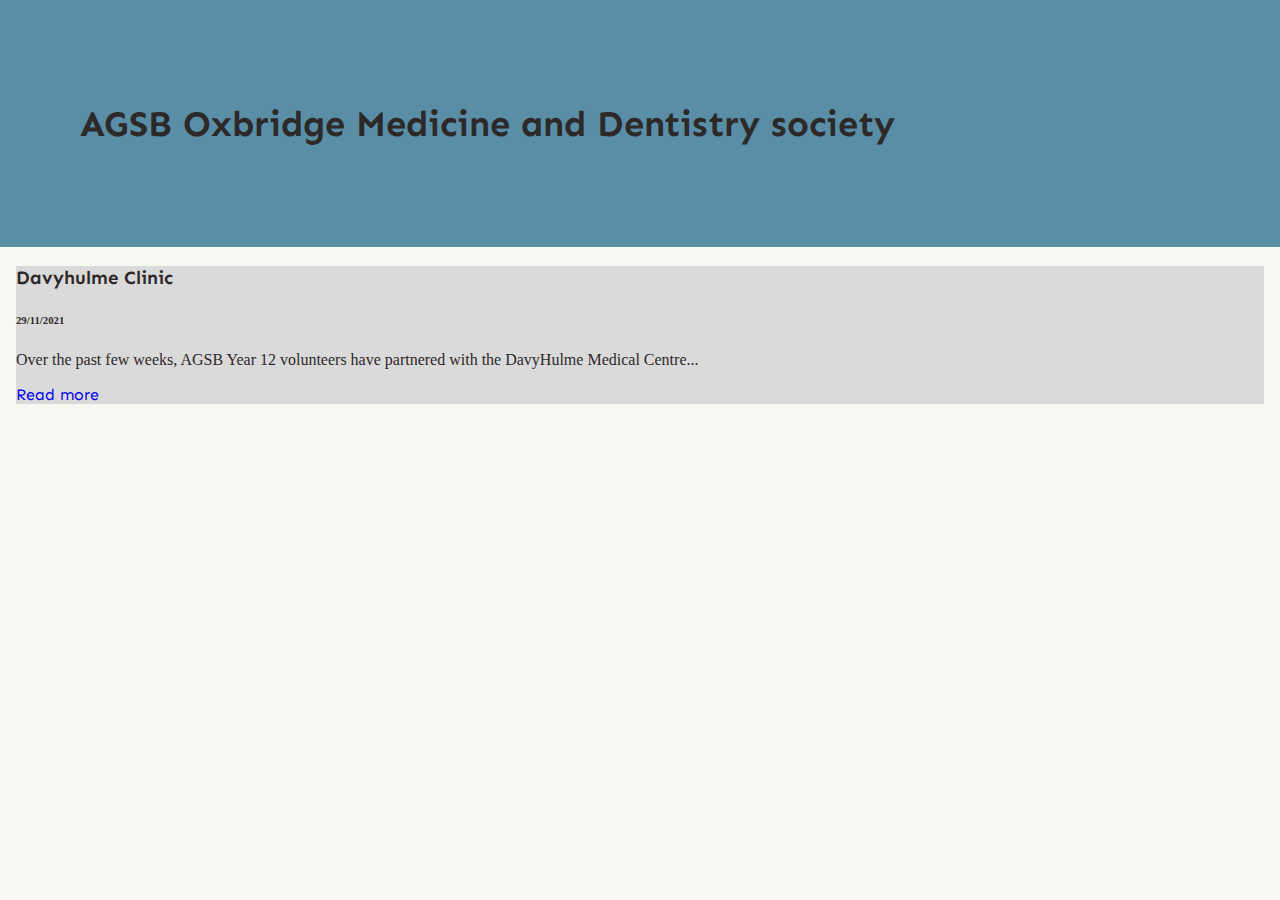
<file: index.html>
<!doctype html>
<html>
<head>
<meta content="width=device-width, initial-scale=1" name="viewport" />
	
<meta charset="UTF-8">
<title> ASGB Oxbridge Medicine and Dentistry society</title>
	<link rel="preconnect" href="https://fonts.gstatic.com"> 
<link href="https://fonts.googleapis.com/css2?family=Sen:wght@400;700;800&display=swap" rel="stylesheet">
	<link rel="stylesheet" href="main.css">
	<link href="https://cdn.jsdelivr.net/npm/bootstrap@5.0.1/dist/css/bootstrap.min.css" rel="stylesheet" integrity="sha384-+0n0xVW2eSR5OomGNYDnhzAbDsOXxcvSN1TPprVMTNDbiYZCxYbOOl7+AMvyTG2x" crossorigin="anonymous">
	
	

	
</head>
	
	

<body>
	<div style="background-color: #598ea6; padding: 2rem">
		<p class="title">AGSB Oxbridge Medicine and Dentistry society</p>
	</div>
	
	
	<div class="container-fluid">
            <div class="row">
		   
		   <!---- template 
          <div class="col-md-4">
                        <div class="card">
			  <div class="card-body">
			    <h3 class="card-title">example</h3>
			    <h6 class="card-subtitle mb-2 text-muted">date</h6>
			    <p class="card-text">example text...</p>
			    <a href="posts/[title of file with the .html]" class="card-link">Read more</a>
			  </div>
			</div>
                </div>
                --->
		    <div class="col-md-4">
                        <div class="card">
			  <div class="card-body">
			    <h3 class="card-title">Davyhulme Clinic</h3>
			    <h6 class="card-subtitle mb-2 text-muted">29/11/2021</h6>
			    <p class="card-text">Over the past few weeks, AGSB Year 12 volunteers have partnered with the DavyHulme Medical Centre...</p>
			    <a href="posts/davyhulmeClinic.html" class="card-link">Read more</a>
			  </div>
			</div>
                </div>
                
                
        </div>
	</div>
	
</body>
</html>
</file>
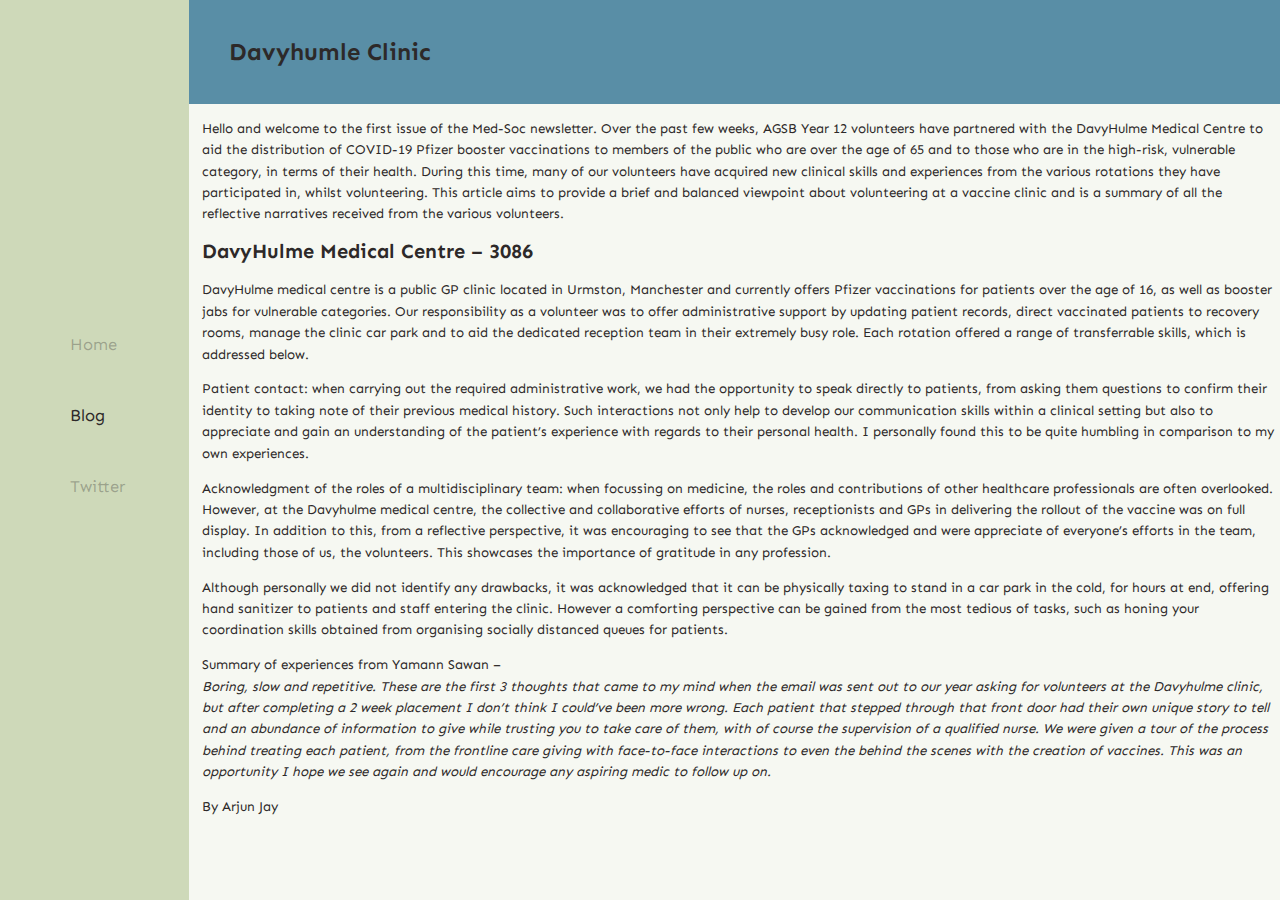
<file: posts/davyhulmeClinic.html>
<html>
  <!DOCTYPE html>
  <html>
    <head>
      <meta content="width=device-width, initial-scale=1" name="viewport" />
      <meta name="mobile-web-app-capable" content="yes" />
      <meta charset="UTF-8" />
      <title>AGSB Med Soc</title>
      <link rel="preconnect" href="https://fonts.gstatic.com" />
      <link
        href="https://fonts.googleapis.com/css2?family=Sen:wght@400;700;800&display=swap"
        rel="stylesheet"
      />
      <link rel="stylesheet" href="template.css" />

    </head>

    <body onresize=checknav()>
      
      
      <div id="sidebar">
        <div class="nav">
          <p class="navs" id="close"><span
              class="navs"
                                           style="font-size: 7vw";
              onclick="document.getElementById('sidebar').style.marginLeft = '-70vw';"
              >&times;</span
            ></p>

          <a class="navs" href="https://agsbmedicine.github.io"><p class="navLinks">Home</p></a>
          <br />
          <a class="navs" href="https://agsbmedicine.github.io"><p style="color: #2D2929" class="navLinks">Blog</p></a>
          <br />
          <a class="navs" href="#"><p class="navLinks">Twitter</p></a>
        </div>
      </div>
      
      
      <div id="container">
        <div style="background-color: #598ea6; padding: 1rem">
          <p class="title">
            Davyhumle Clinic
            <span
              class="menu"
              onclick=openNav()
              style="margin-left: 8vw; font-size:7vw;cursor:pointer"
              >☰</span
            >
            
          </p>
        </div>


        <div class="text">
          <p>
            Hello and welcome to the first issue of the Med-Soc newsletter. Over the past few weeks, AGSB Year 12 volunteers have partnered with the DavyHulme Medical Centre to aid the distribution of COVID-19 Pfizer booster vaccinations to members of the public who are over the age of 65 and to those who are in the high-risk, vulnerable category, in terms of their health. During this time, many of our volunteers have acquired new clinical skills and experiences from the various rotations they have participated in, whilst volunteering. This article aims to provide a brief and balanced viewpoint about volunteering at a vaccine clinic and is a summary of all the reflective narratives received from the various volunteers. 
          </p>

          <h2> DavyHulme Medical Centre – 3086 </h2>

          <p>
            DavyHulme medical centre is a public GP clinic located in Urmston, Manchester and currently offers Pfizer vaccinations for patients over the age of 16, as well as booster jabs for vulnerable categories. Our responsibility as a volunteer was to offer administrative support by updating patient records, direct vaccinated patients to recovery rooms, manage the clinic car park and to aid the dedicated reception team in their extremely busy role. Each rotation offered a range of transferrable skills, which is addressed below.
          </p>
          <p>
            Patient contact: when carrying out the required administrative work, we had the opportunity to speak directly to patients, from asking them questions to confirm their identity to taking note of their previous medical history. Such interactions not only help to develop our communication skills within a clinical setting but also to appreciate and gain an understanding of the patient’s experience with regards to their personal health. I personally found this to be quite humbling in comparison to my own experiences. 
          </p>
          <p>
            Acknowledgment of the roles of a multidisciplinary team: when focussing on medicine, the roles and contributions of other healthcare professionals are often overlooked. However, at the Davyhulme medical centre, the collective and collaborative efforts of nurses, receptionists and GPs in delivering the rollout of the vaccine was on full display. In addition to this, from a reflective perspective, it was encouraging to see that the GPs acknowledged and were appreciate of everyone’s efforts in the team, including those of us, the volunteers. This showcases the importance of gratitude in any profession.
          </p>

          <p>
            Although personally we did not identify any drawbacks, it was acknowledged that it can be physically taxing to stand in a car park in the cold, for hours at end, offering hand sanitizer to patients and staff entering the clinic.  However a comforting perspective can be gained from the most tedious of tasks, such as honing your coordination skills obtained from organising socially distanced queues for patients.
          </p>

          <p>
            Summary of experiences from Yamann Sawan – <br>
<i>Boring, slow and repetitive. These are the first 3 thoughts that came to my mind when the email was sent out to our year asking for volunteers at the Davyhulme clinic, but after completing a 2 week placement I don’t think I could’ve been more wrong. Each patient that stepped through that front door had their own unique story to tell and an abundance of information to give while trusting you to take care of them, with of course the supervision of a qualified nurse. We were given a tour of the process behind treating each patient, from the frontline care giving with face-to-face interactions to even the behind the scenes with the creation of vaccines. This was an opportunity I hope we see again and would encourage any aspiring medic to follow up on. </i>

          </p>
  
  <p> By Arjun Jay </p>


          <br />
        </div>
      </div>



      <script type="text/javascript">
        function close() {
          document.getElementById("sidebar").style.marginLeft = "-70vw";
        }

        function openNav() {
          document.getElementById("sidebar").style.marginLeft = "0";
          
        }
        function checknav() {
          setTimeout(checkNav(), 1000);
          
        }
        
        function checkNav() {
          if (window.innerWidth > 1200) {
            openNav();
          } else {
            close();
          }
        }

        
      </script>
     </body>
  </html>
</html>
</file>
<file: main.css>
body {
  margin: 0;
  background-color: #f6f8f2 !important;
}
.title {
  font-family: Sen;
  font-style: normal;
  font-weight: bold;
  font-size: 2.813vw;
  line-height: 87px;
  display: flex;
  align-items: center;
  text-align: center;
margin: 3rem;
  color: #2D2929;
}

.card-link {
  font-family: Sen !important;
  text-decoration: none!important;
}

.card-title {
  font-family: Sen !important;
}

.card {
  background-color: #dadada;
  color: #2d2929;
  border: none !important;
  margin: 1rem;
}

.card-body {
  border: 0;
  background-color: #dadada;
}
@media screen and (max-width: 1200px){
  .title {
  font-family: Sen;
  font-style: normal;
  font-weight: bold;
  font-size: 6.813vw;
  line-height: 87px;
  display: flex;
  align-items: center;
  text-align: center;
margin: 1rem;
  color: #2D2929;
}
}
</file>
<file: posts/template.css>
body {
  margin: 0;
  background-color: #f6f8f2 !important;
  overflow-x: hidden;
}

.menu {
  visibility: hidden;
}

#close {
  visibility: hidden;
  display: none;
}

.nav {
  position: absolute;
  top: 38%;
  left: 50%;
  margin: -25px 0 0 -25px;
}

#sidebar {
  width: 14.766vw;
  position: fixed;
  bottom: 0;
  top: 0;
  background-color: #CED9B9;
}
a {
  text-decoration: none;
  font-family: Sen;
  font-style: normal;
  font-weight: normal;
    margin-left: 1vw;
  color: #2D292950;

}
.navLinks {
  text-decoration: none !important;
  font-size: 1.3vw;
  font-style: normal;
  font-weight: normal;
    color: #2D292950;


}
/* 
  text-shadow: 0px 4px 4px rgba(0, 0, 0, 0.25); */

.text {
  font-family: Sen;
  font-style: normal;
  font-weight: normal;
  font-size: 1.047vw;
  line-height: 1.672vw;
  margin-left: 1vw;
    color: #2D2929;

}

#container {
  padding-left: 14.766vw;
}

.title {
  font-family: Sen;
  font-style: normal;
  font-weight: bold;
  font-size: 1.875vw;
  line-height: 1.898vw;
  display: flex;
  align-items: center;
  text-align: center;
  color: #2D2929;
  margin-left: 1.875vw;
}

.blogPic {
    width: 100%;
  float: right;
}

.blogPicContainer {
    max-width: 50%;
    right: 10px;
    top: 10px;
  float: right;
}

/* ---------- */

@media screen and (max-width: 1200px){
  .nav {
  position: absolute;
  top: 30%;
  left: 50%;
  margin: -25px 0 0 -25px;
}

  
  .menu {
  visibility: visible;
    font-size: 7vw;
}

  .title {
    font-size: 5.875vw;
    line-height: 7vw;
  }
  #sidebar {
  width: 70vw;
  bottom: 0;
  top: 0;
  background-color: #CED9B9;
    transition: 0.7s;
    margin-left: -70vw;
}
  #container {
  padding-left: 0;
}
  .text {
  font-family: Sen;
  font-style: normal;
      color: #2D2929;

  font-weight: normal;
  font-size: 4.27vw;
  line-height: 5.172vw;
  margin: 3vw;
}
a {
  text-decoration: none;
  font-family: Sen;
    color: #2D292950;

  font-style: normal;
  font-weight: normal;
    margin-left: 1vw;

}
.navLinks {
  text-decoration: none !important;
  font-size: 4.3vw;
  font-style: normal;
    color: #2D292950;
  font-weight: normal;
    margin-left: 1vw;

}
  
  #close {
    visibility: visible;
    display:block;
  }
  .blogPic {
    width: 100vw !important;
    right: 0%;
    left: 0%;
    float: none;
}

.blogPicContainer {
  float: none;
    width: 100vw !important;
}

}
</file>
